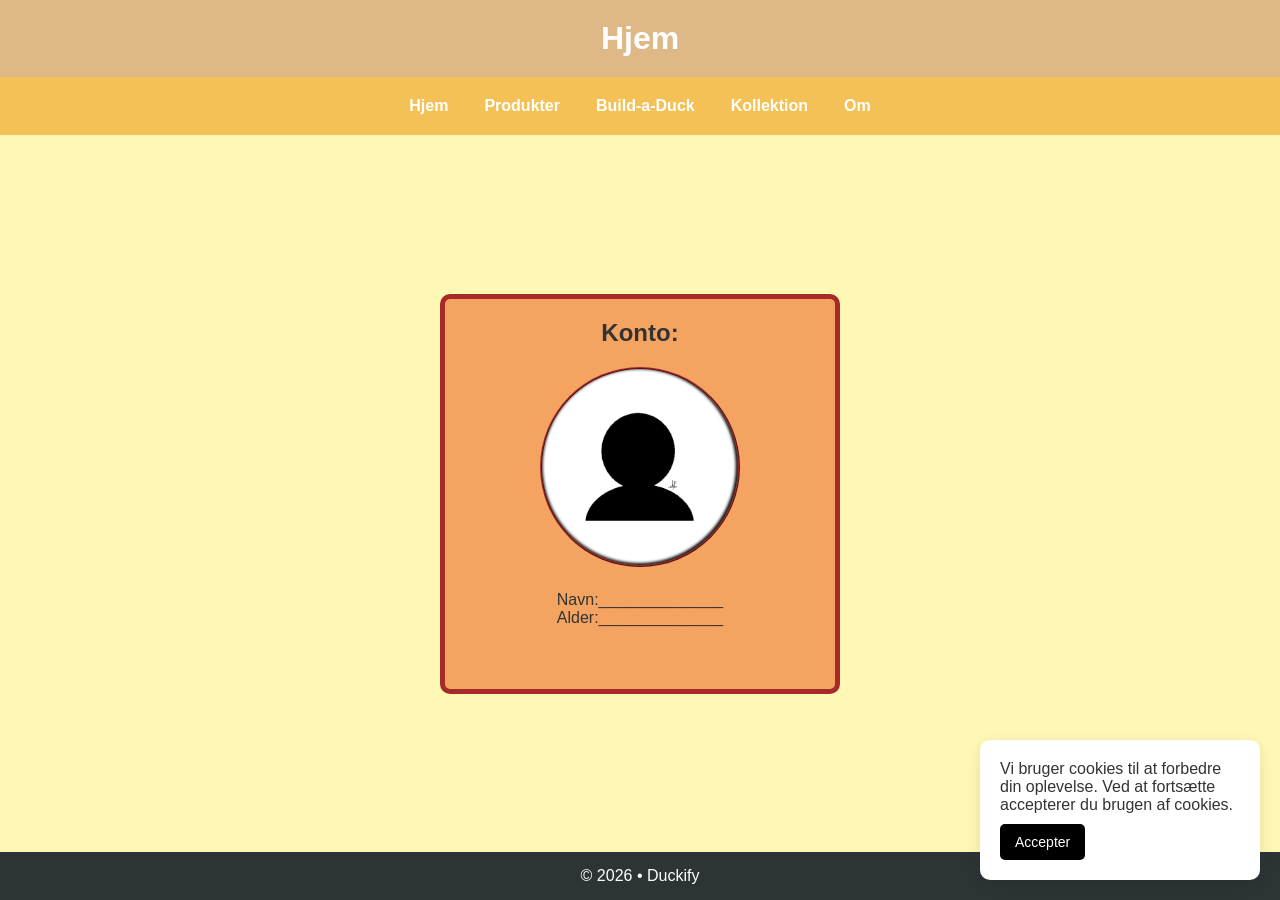
<file: index.html>
<!DOCTYPE html>
<html lang="da">
<!---->
<head>
    <meta charset="UTF-8">
    <meta name="viewport" content="width=device-width, initial-scale=1.0">
    <title>Duckify</title>
    <link rel="stylesheet" href="style.css">
    
</head>


<body>


<header>
    <h1>Hjem</h1>
</header>


<nav>
    <a href="index.html">Hjem</a>
    <a href="produkter.html">Produkter</a>
    <a href="build.html">Build-a-Duck</a>
    <a href="kollektion.html">Kollektion</a>
    <a href="om.html">Om</a>
</nav>


<main>
    <div class="profilboks">
        <h2>Konto:</h2>
        <img style="
            width: 200px;
            height: 200px;
            border-radius: 100px;
            border: 2px ridge brown ;
            margin: 20px;
            translate:  0px 0px ;
            " src="Images/profil.png" alt="">
        <ul type="none">
            <li>Navn:______________</li>
            
            <li>Alder:______________</li>
        </ul>
    </div>
</main>

<style>
    .profilboks{
        justify-items: center;
        border: 5px solid brown;
        border-radius: 10px;
        width: 400px;
        height: 400px;
        background-color: sandybrown;
        padding: 20px;
        
    }
</style>

<footer>
    © 2026 • Duckify
</footer>
<!-- Cookie boks -->
<div id="cookie-box">
    <p>Vi bruger cookies til at forbedre din oplevelse. Ved at fortsætte accepterer du brugen af cookies.</p>
    <button id="accept-cookies">Accepter</button>
</div>


<script src="script.js" ></script>





</body>
</html>
</file>
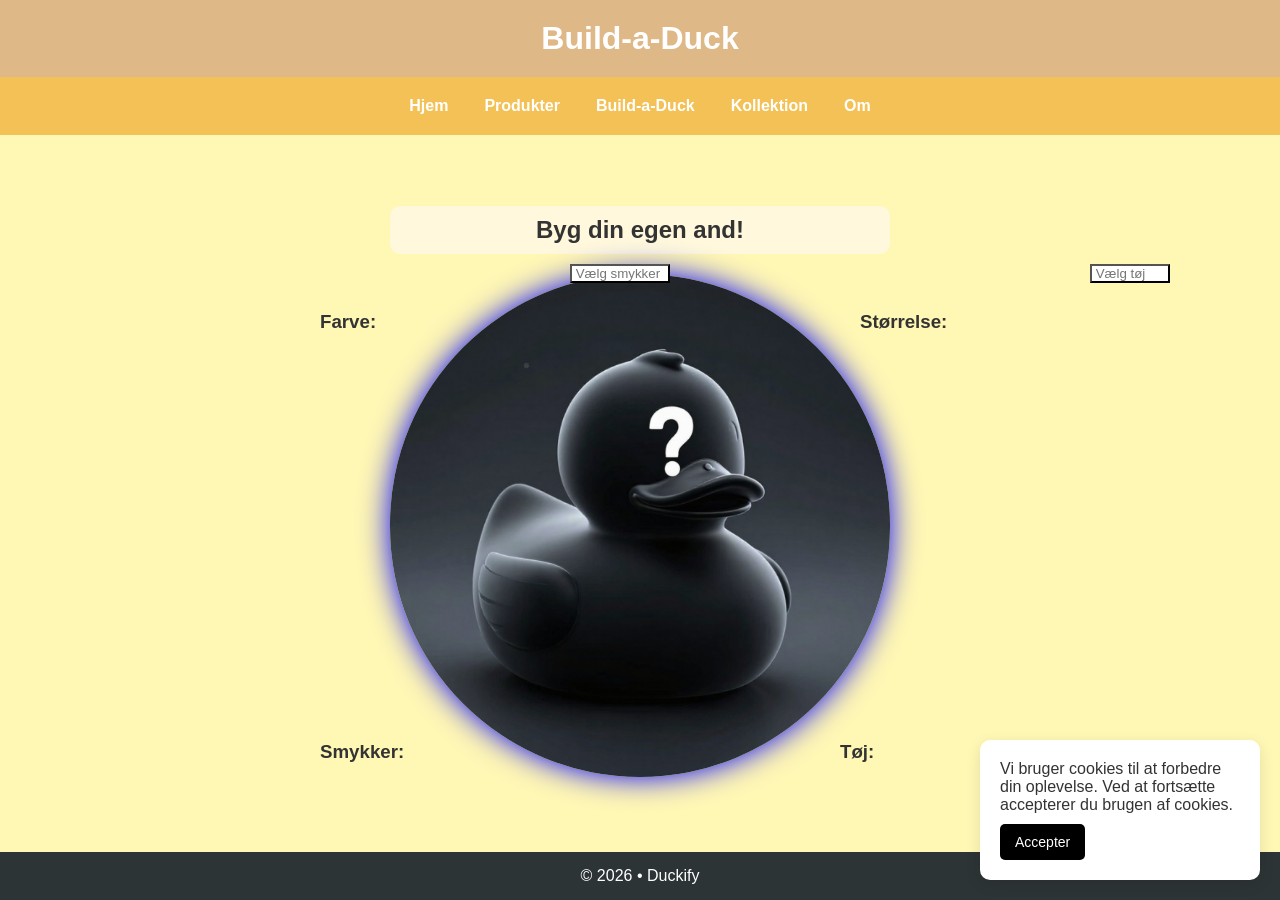
<file: build.html>
<!DOCTYPE html>
<html lang="da">
<!---->
<head>
    <meta charset="UTF-8">
    <meta name="viewport" content="width=device-width, initial-scale=1.0">
    <title>Duckify->Build-a-Duck</title>
    <link rel="stylesheet" href="style.css">

</head>


<body>


<header>
    <h1>Build-a-Duck</h1>
</header>


<nav>
    <a href="index.html">Hjem</a>
    <a href="produkter.html">Produkter</a>
    <a href="build.html">Build-a-Duck</a>
    <a href="kollektion.html">Kollektion</a>
    <a href="om.html">Om</a>
</nav>

<style>
    @keyframes bob{
        0%{
            scale: 1;
        }

        50%{
            scale: 1.01;
        }

        100%{
            scale: 1;
        }
        
    }
</style>

<main>
    <h2 style="background-color: cornsilk;
     border-radius: 10px;
        
       padding: 10px;
       margin-bottom: 20px;"
       >Byg din egen and!</h2>


    <img style="width: 500px; 
    border-radius: 1000px;
    
    box-shadow: 0px 0px 30px blue;
    animation: bob 2s ease-in-out infinite" 
    src="Images/mystery.png" alt="">

    



    <h3 style="position: absolute;
    translate:-70px -470px;"
    >Farve:</h3>

    <input type="text" placeholder=" Vælg farve" style=
    "position: absolute;
    width: 80px;
    translate: -320px -440px;
    border: 2px outset black ;" readonly>



    <h3 style="position: absolute;
    translate: 470px -470px;"
    >Størrelse:</h3>

    <input type="text" placeholder=" Vælg størrelse" style=
    "position: absolute;
    width: 100px;
    translate: 220px -440px;
    border: 2px outset black ;" readonly>



    <h3 style="position: absolute;
    translate: -70px -40px;"
    >Smykker:</h3>

    <input type="text" placeholder=" Vælg smykker" style=
    "position: absolute;
    width: 100px;
    translate: -320px -10px;
    border: 2px outset black ;
    display: inline;" readonly>


    <h3 style="position: absolute;
    translate: 450px -40px;"
    >Tøj:</h3>

    <input type="text" placeholder=" Vælg tøj" style=
    "position: absolute;
    width: 80px;
    translate: 200px -10px;
    border: 2px outset black ;
    display: inline;" readonly>

</main>




<footer>
    © 2026 • Duckify
</footer>
<!-- Cookie boks -->
<div id="cookie-box">
    <p>Vi bruger cookies til at forbedre din oplevelse. Ved at fortsætte accepterer du brugen af cookies.</p>
    <button id="accept-cookies">Accepter</button>
</div>


<script src="script.js" ></script>


</body>
</html>
</file>
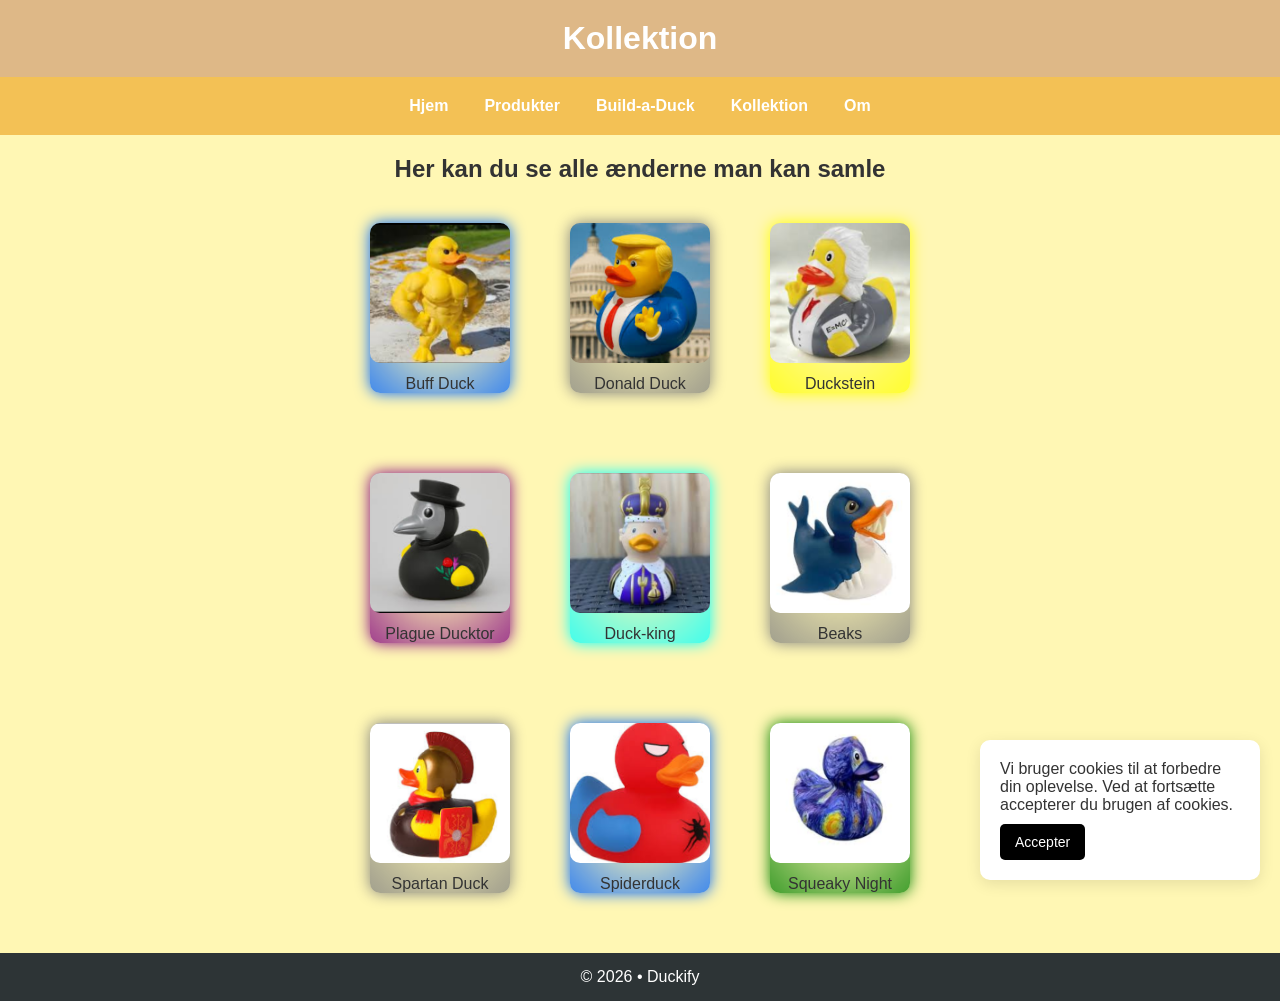
<file: kollektion.html>
<!DOCTYPE html>
<html lang="da">
<!---->
<head>
    <meta charset="UTF-8">
    <meta name="viewport" content="width=device-width, initial-scale=1.0">
    <title>Duckify->Kollektion</title>
    <link rel="stylesheet" href="style.css">
</head>


<body>


<header>
    <h1>Kollektion</h1>
</header>


<nav>
    <a href="index.html">Hjem</a>
    <a href="produkter.html">Produkter</a>
    <a href="build.html">Build-a-Duck</a>
    <a href="kollektion.html">Kollektion</a>
    <a href="om.html">Om</a>
</nav>


<main>
    <h2>Her kan du se alle ænderne man kan samle</h2>
    <div class="imgcontainer">
        
        <div class="card" id="rare">
            <img src="Images/buff.png">
            <p>Buff Duck</p>
        </div>
        
        <div class="card" id="common">
            <img src="Images/donald.png" alt="">
            <p>Donald Duck</p>
        </div>
        
        <div class="card" id="legendary">
            <img src="Images/ein.png" alt="">
            <p>Duckstein</p>
        </div>

    </div>

    <div class="imgcontainer">
        
        <div class="card" id="epic">
            <img src="Images/plague.png">
            <p>Plague Ducktor</p>
        </div>
        
        <div class="card" id="mythic">
            <img src="Images/royal.png" alt="">
            <p>Duck-king</p>
        </div>
        
        <div class="card" id="common">
            <img src="Images/shark.png" alt="">
            <p>Beaks</p>
        </div>
    </div>
    
     <div class="imgcontainer">
        
        <div class="card" id="common">
            <img src="Images/spartan.png">
            <p>Spartan Duck</p>
        </div>
        
        <div class="card" id="rare">
            <img src="Images/spider.png" alt="">
            <p>Spiderduck</p>
        </div>
        
        <div class="card" id="uncommon">
            <img src="Images/starry.png" alt="">
            <p>Squeaky Night</p>
        </div>
    </div>

</main>


<footer>
    © 2026 • Duckify
</footer>
<!-- Cookie boks -->
<div id="cookie-box">
    <p>Vi bruger cookies til at forbedre din oplevelse. Ved at fortsætte accepterer du brugen af cookies.</p>
    <button id="accept-cookies">Accepter</button>
</div>


<script src="script.js" ></script>



</body>
</html>
</file>
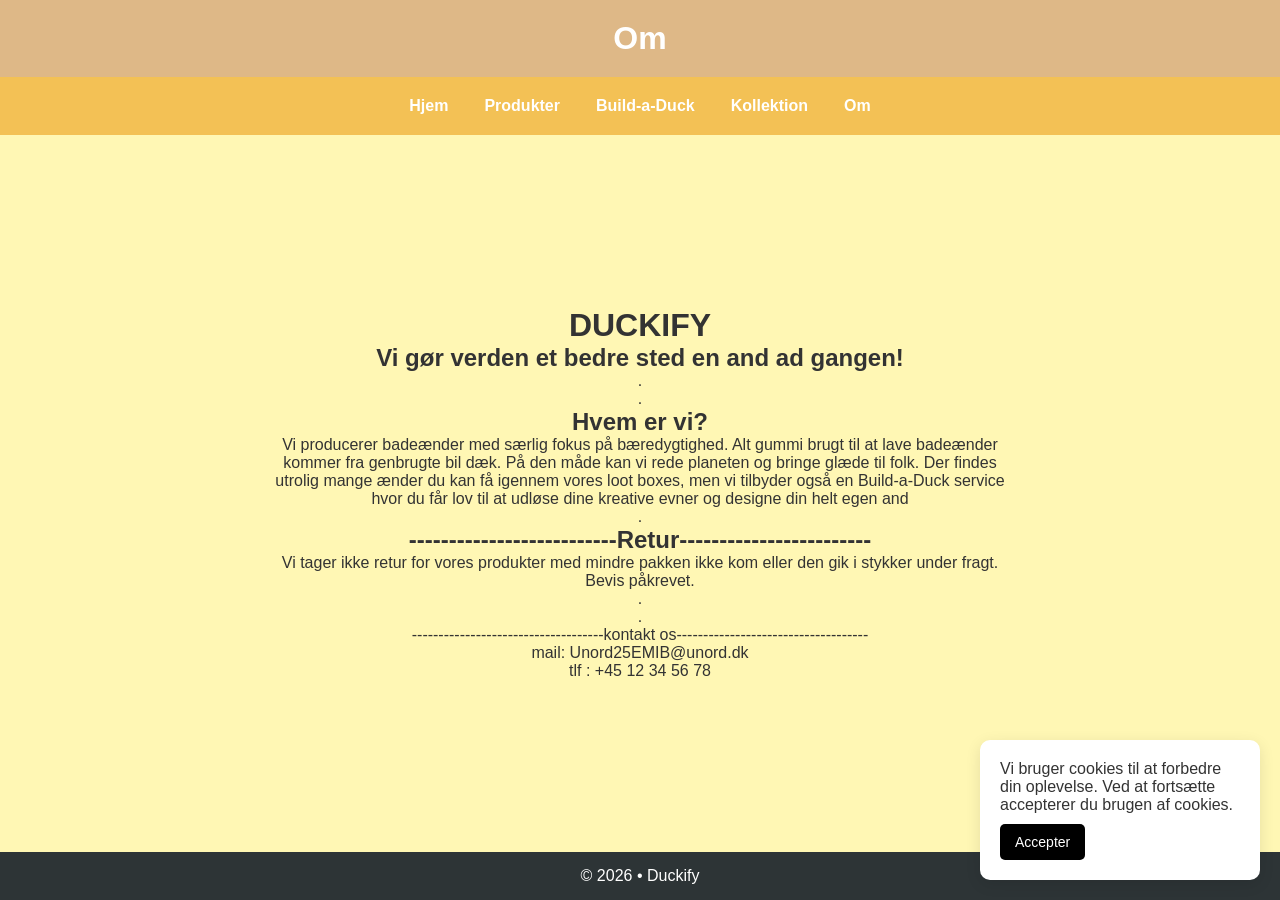
<file: om.html>
<!DOCTYPE html>
<html lang="da">
<!---->
<head>
    <meta charset="UTF-8">
    <meta name="viewport" content="width=device-width, initial-scale=1.0">
    <title>Duckify->Om</title>
    <link rel="stylesheet" href="style.css">
    
</head>


<body>


<header>
    <h1>Om</h1>
</header>


<nav>
    <a href="index.html">Hjem</a>
    <a href="produkter.html">Produkter</a>
    <a href="build.html">Build-a-Duck</a>
    <a href="kollektion.html">Kollektion</a>
    <a href="om.html">Om</a>
</nav>


<main>
    <h1>DUCKIFY</h1>
    <h2>Vi gør verden et bedre sted en and ad gangen!</h2>
    <P></P>
    <P>.</P>
    <P>.</P>
    <h2>Hvem er vi?</h2>
    <p> Vi producerer badeænder med særlig fokus på bæredygtighed. Alt gummi brugt til at lave badeænder kommer fra genbrugte bil dæk.
         På den måde kan vi rede planeten og bringe glæde til folk. Der findes utrolig mange ænder du kan få igennem vores loot boxes,
         men vi tilbyder også en Build-a-Duck service hvor du får lov til at udløse dine kreative evner og designe din helt egen and 
                                                                                                      
        <p></p>
        <p>.</p>
        <h2>--------------------------Retur------------------------</h2>

        <p>Vi tager ikke retur for vores produkter med mindre pakken ikke kom eller den gik i stykker under fragt.
        Bevis påkrevet.</p>
    <p></p>
    <p>.</p>
    <p>.</p>
    <p>------------------------------------kontakt os------------------------------------</p>
    <p>mail: Unord25EMIB@unord.dk</p>
    <p>tlf : +45 12 34 56 78</p>



</main>


<footer>
    © 2026 • Duckify
</footer>
<!-- Cookie boks -->
<div id="cookie-box">
    <p>Vi bruger cookies til at forbedre din oplevelse. Ved at fortsætte accepterer du brugen af cookies.</p>
    <button id="accept-cookies">Accepter</button>
</div>


<script src="script.js" ></script>


</body>
</html>
</file>
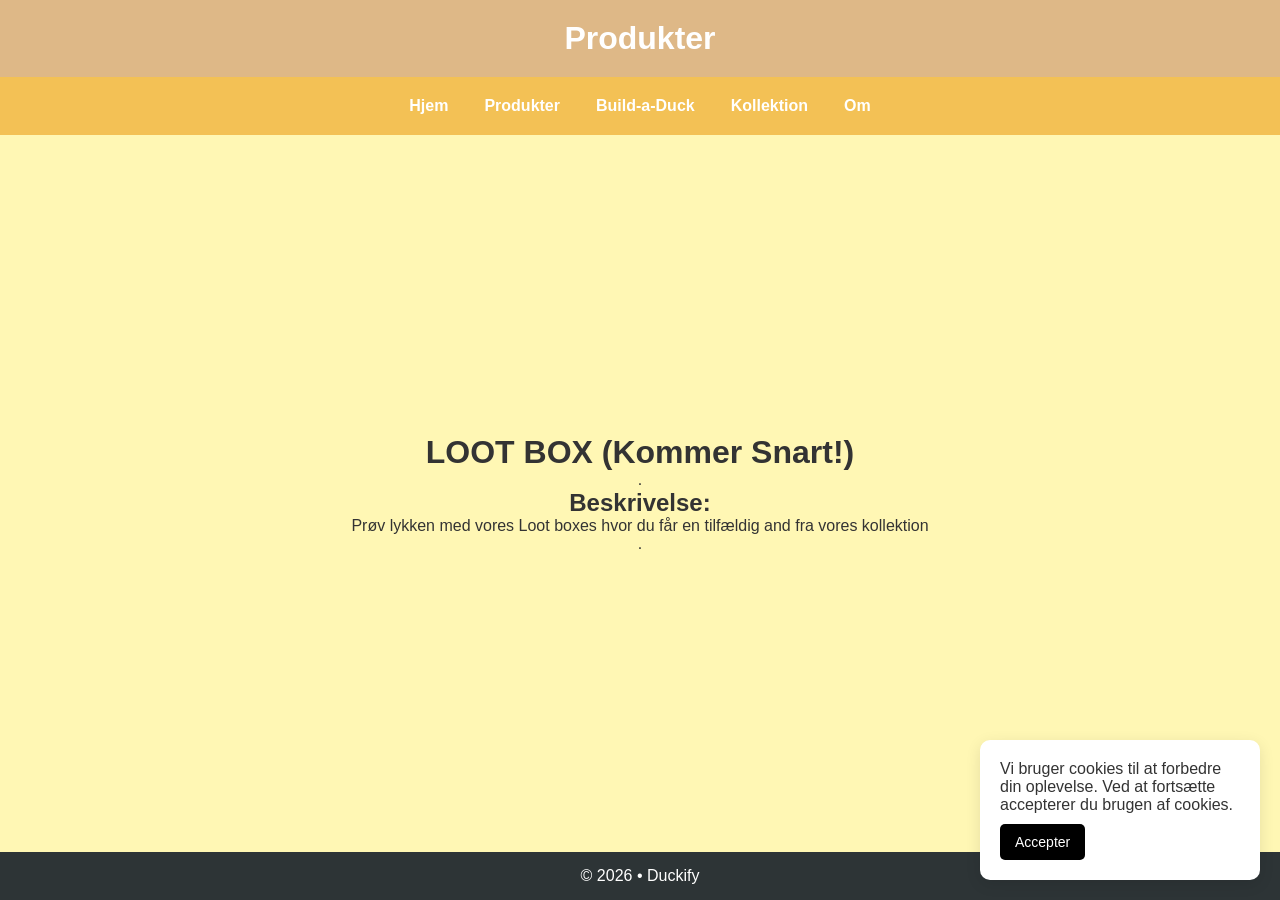
<file: produkter.html>
<!DOCTYPE html>
<html lang="da">
<!---->
<head>
    <meta charset="UTF-8">
    <meta name="viewport" content="width=device-width, initial-scale=1.0">
    <title>Duckify->produkter</title>
    <link rel="stylesheet" href="style.css">
    
</head>


<body>


<header>
    <h1>Produkter</h1>
</header>


<nav>
    <a href="index.html">Hjem</a>
    <a href="produkter.html">Produkter</a>
    <a href="build.html">Build-a-Duck</a>
    <a href="kollektion.html">Kollektion</a>
    <a href="om.html">Om</a>
</nav>


<main>
    <h1>LOOT BOX (Kommer Snart!)</h1>
    <p></p>
    <p>.</p>
    <h2>Beskrivelse:</h2> 
    <p>Prøv lykken med vores Loot boxes hvor du får en tilfældig and fra vores kollektion</p>
    <p>.</p>
    
</main>


<footer>
    © 2026 • Duckify
</footer>
<!-- Cookie boks -->
<div id="cookie-box">
    <p>Vi bruger cookies til at forbedre din oplevelse. Ved at fortsætte accepterer du brugen af cookies.</p>
    <button id="accept-cookies">Accepter</button>
</div>


<script src="script.js" ></script>


</body>
</html>
</file>
<file: style.css>
* { margin: 0; padding: 0; box-sizing: border-box; }


.element{
        width: 200px;
        height: 200px;
        border: 4px solid aquamarine ;
        margin: 0 auto;
        
    }

.element div{
    position: absolute;
    translate: 0px 50px;


}

.imgcontainer {
  justify-content: center;
  display: flex;
  flex-wrap: wrap;
  gap: 20px;
  padding: 20px;
  align-items: flex-start;
  border: 0px solid red ;
}


.card {
  width: 140px;
  text-align: center;
  margin: 20px;
  border-radius: 10px;

  box-shadow: 0 0 15px aqua, 0 0 80px aqua inset;
}

#common{
    box-shadow: 0px 0px 15px gray, 0px 0px 90px gray inset;
}
#uncommon{
    box-shadow: 0px 0px 15px green, 0px 0px 90px green inset;
}
#rare{
    box-shadow: 0px 0px 15px rgb(0, 100, 255), 0px 0px 80px rgb(0, 100, 255) inset;
}
#epic{
    box-shadow: 0px 0px 15px purple, 0px 0px 80px purple inset;
}
#legendary{
    box-shadow: 0px 0px 15px yellow, 0px 0px 90px yellow inset;
}
#mythic{
    box-shadow: 0px 0px 15px aqua, 0px 0px 90px aqua inset;
}

.card img{
  height: 140px;
  width: 140px;
  border-radius: 10px;
  margin-bottom: 8px;
 


}


  

img:hover{
    scale: 1.01;
}

body {
    font-family: Arial, Helvetica, sans-serif;
    background: #fff7b4;
    color: #333;
    display: flex;
    flex-direction: column;
    min-height: 100vh;
}


header {
    background: burlywood/*#d8c70e*/;
    color: white;
    padding: 20px;
    text-align: center;
}


nav {
    background: rgb(243, 193, 85);
    display: flex;
    justify-content: center;
    gap: 20px;
    padding: 12px 0;
}


nav a {
color: white;
text-decoration: none;
font-size: 16px;
font-weight: bold;


padding: 8px 8px; /* giver plads til boksen */
border-radius: 6px;


}


nav a:hover {
background: rgba(244, 255, 124, 0.22); /* lidt lysere */
transform: scale(1.1); /* gør boksen lidt større */
border: 2px outset #f4ff7c ;
}

main {
    text-align: center;
    padding: 20px;
    max-width: 800px;
    margin: auto;
    border: 0dvh solid #74b9ff;

}


footer {
    background: #2d3436;
    color: white;
    text-align: center;
    padding: 15px;

}



/* Cookie boks */
#cookie-box {
    position: fixed;
    bottom: 20px;
    right: 20px;
    background: white;
    padding: 20px;
    width: 280px;
    border-radius: 10px;
    box-shadow: 0 4px 15px rgba(0,0,0,0.1);
    display: none;
    animation: fadeIn 0.4s ease;
}


#cookie-box button {
    background: #000000;
    border: none;
    color: white;
    padding: 10px 15px;
    margin-top: 10px;
    cursor: pointer;
    border-radius: 5px;
    font-size: 14px;
}


#cookie-box button:hover {
    background: #74b9ff;
}


@keyframes fadeIn {
    from { opacity: 0; transform: translateY(10px); }
    to   { opacity: 1; transform: translateY(0); }
}

@keyframes spin {
    0%{}

    100%{
        transform: rotate(360deg);
    }
    
}

@keyframes float{
    0%{
        transform: translateY(0%);
    }
    
    50%{
        transform: translateY(10%);
    }

    100%{
        transform: translateY(0%);
    }

}
</file>
